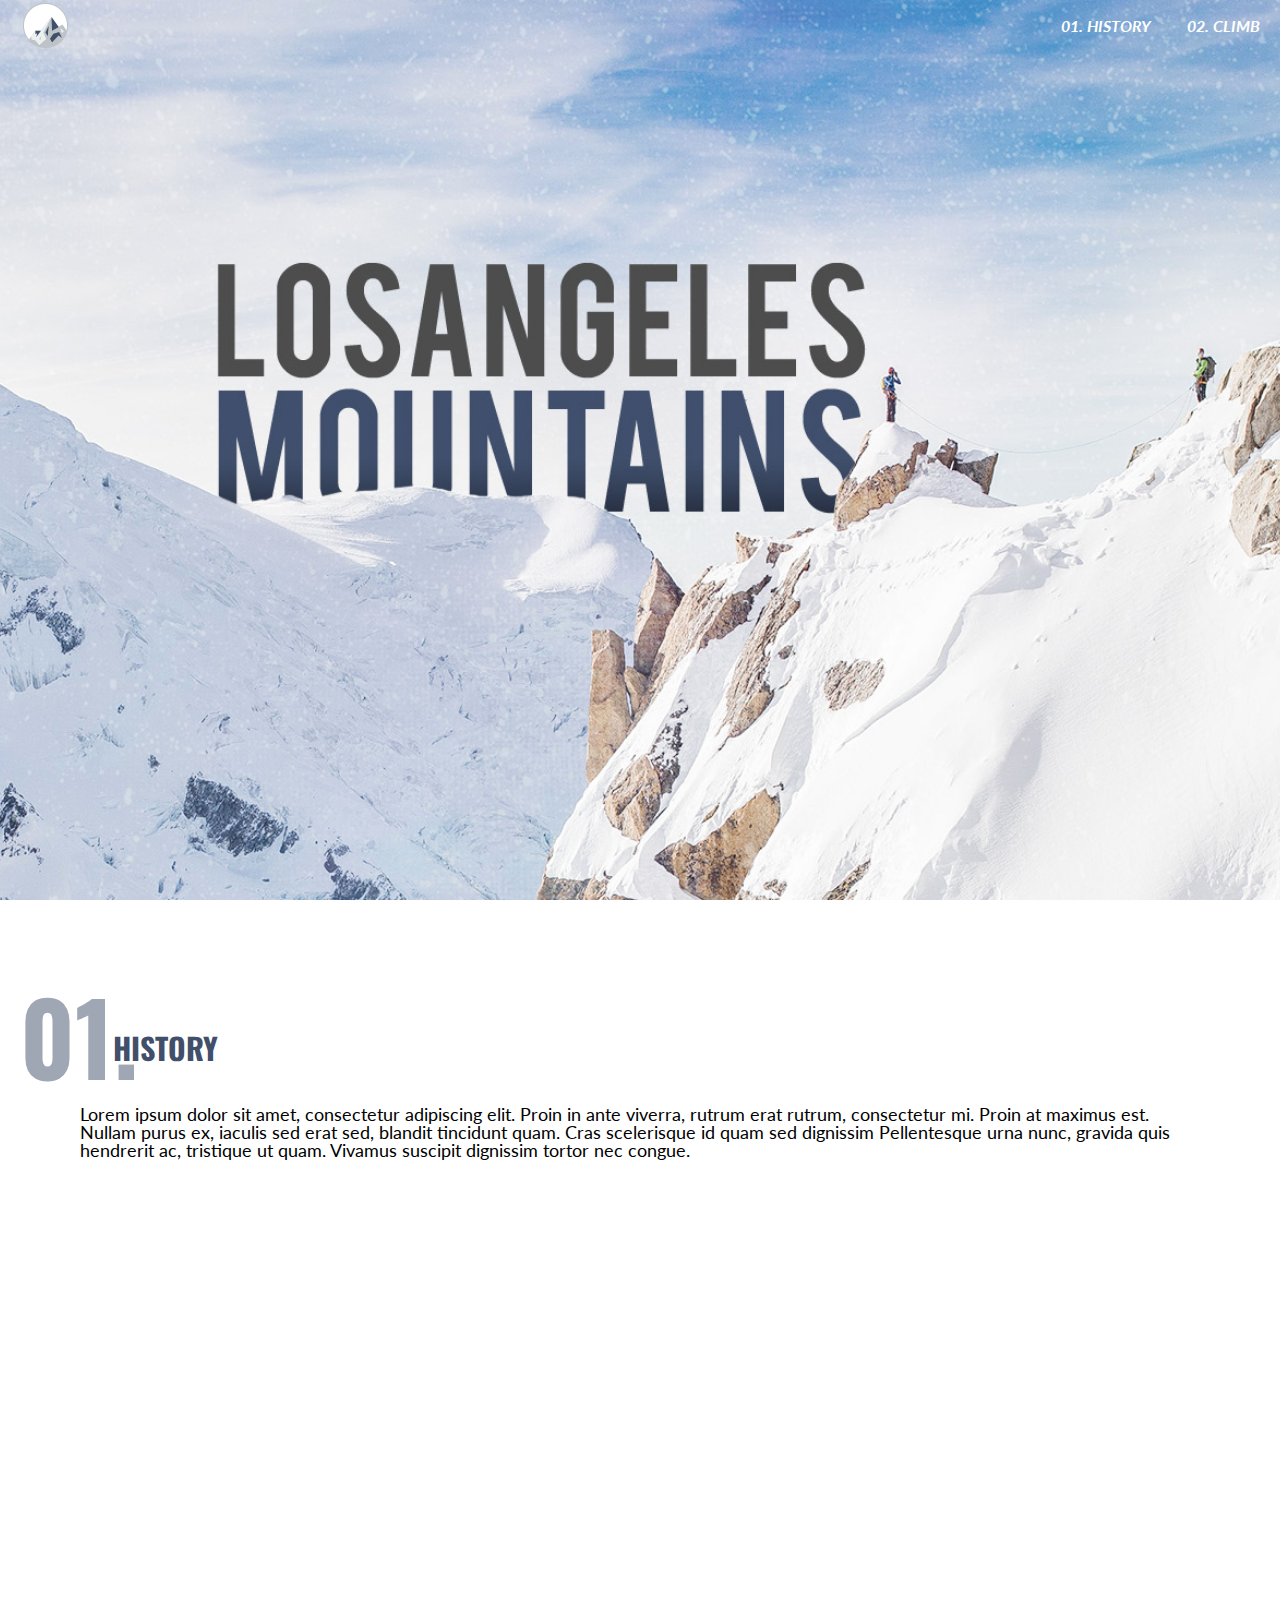
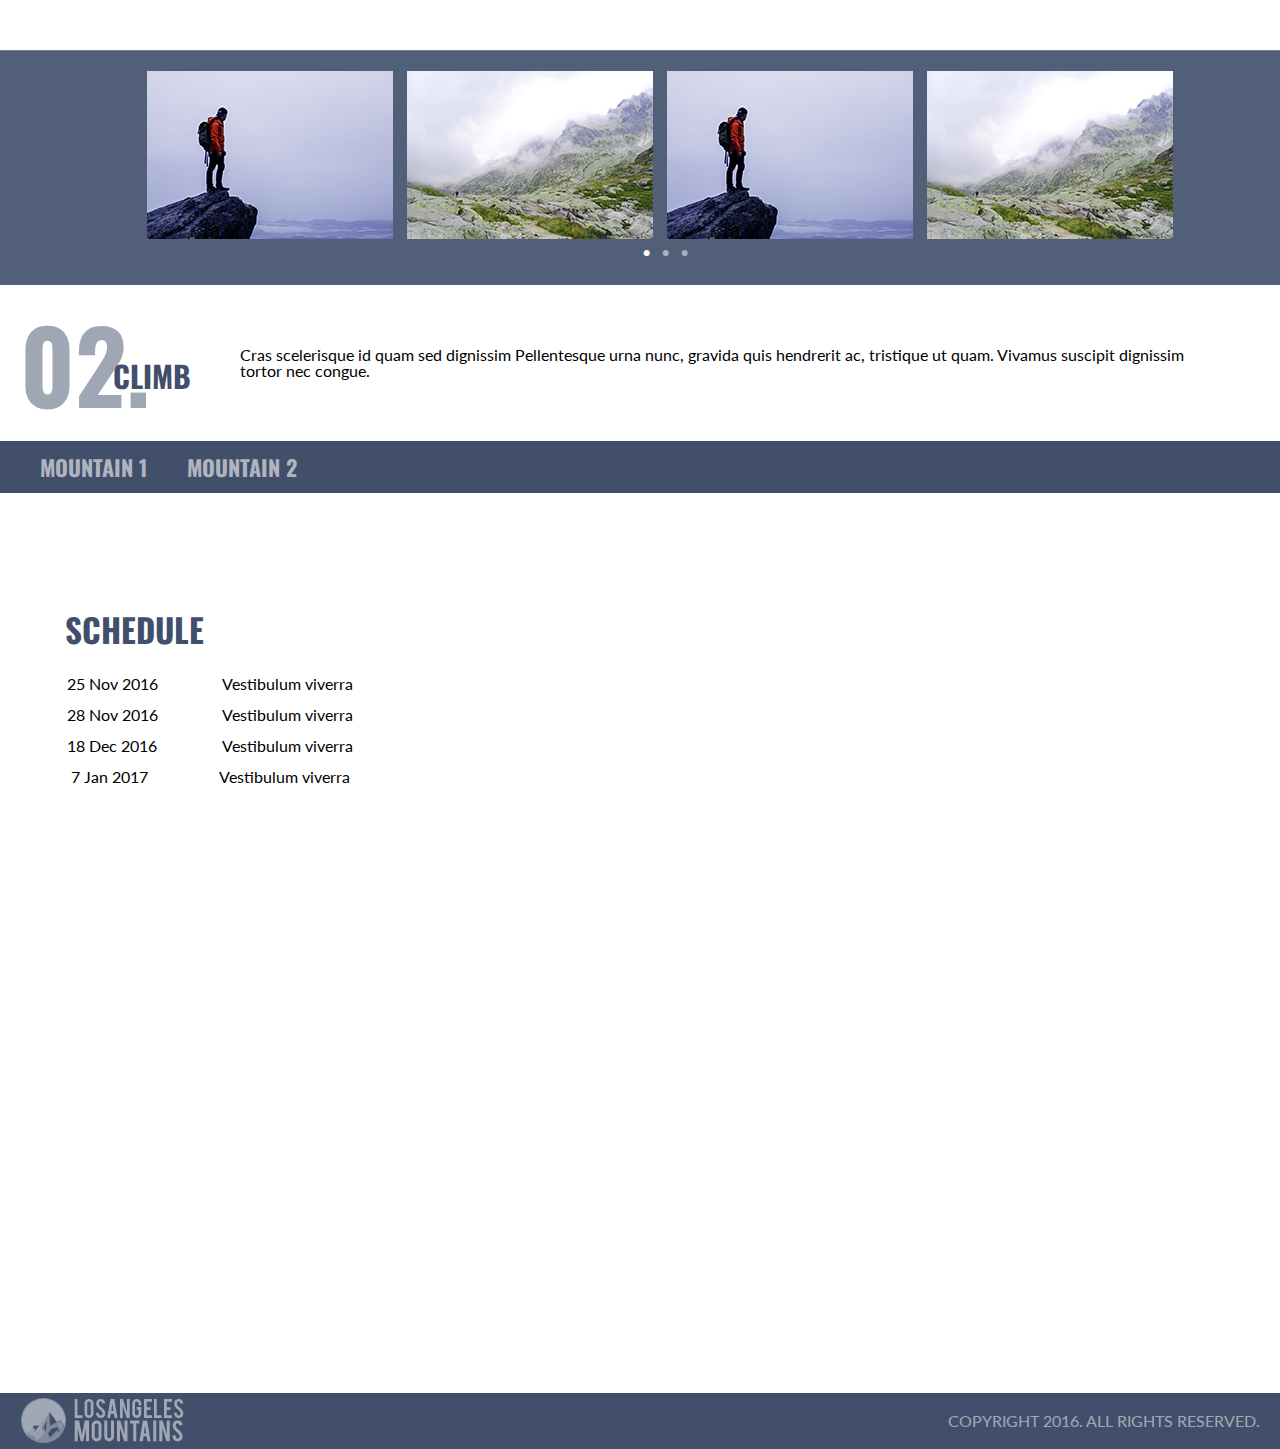
<file: index.html>
<!-- Site build by Scott Alan Williams on Dec 2nd, 2020 -->

<!doctype html>

<html lang="en">

<head>
    <meta charset="utf-8">
    <meta name="viewport" content="width=device-width, initial-scale=1">

    <title>Los Angeles Mountains</title>
    <meta name="description" content="The HTML & CSS Los Angeles Mountains Website">
    <meta name="author" content="Scott Williams">

    <link rel="icon" href="images/favicon.png" type="image/png">
    <link rel="preconnect" href="https://fonts.gstatic.com">
    <link href="https://fonts.googleapis.com/css2?family=Lato&display=swap" rel="stylesheet">
    <link href="https://fonts.googleapis.com/css2?family=Oswald&display=swap" rel="stylesheet">
    <link rel="stylesheet" href="css/resetCSS.css">
    <link rel="stylesheet" href="css/styles.css?v=1.0">
    <link rel="stylesheet" href="css/historySection.css?v=1.0">
    <link rel="stylesheet" href="css/climbSection.css?v=1.0">

</head>

<body>
    <div w3-include-html=" ./components/header.html">
    </div>
    <header>
        <nav id="mainNav" class="flex container">
            <h1 class="hide">Los Angeles Mountains</h1>
            <div id="navLogo">
                <a href="#"><img src="images/logoSimple.png" alt="Los Angeles Mountain Logo" /></a>
            </div>
            <div id="navLinks">
                <ul>
                    <li><a href="#history">01. History</a></li>
                    <li><a href="#climb">02. Climb</a></li>
                </ul>
            </div>
        </nav>
        <!-- sticky nav -->
        <div id="stickyNav">
            <div>
                <div class="container flex">
                    <div id="navLogo">
                        <a href="#"><img src="images/logoWithText.png" alt="Los Angeles Mountain Logo with Text" /></a>
                    </div>
                    <div id="navLinks">
                        <ul>
                            <li><a href="#history">01. History</a></li>
                            <li><a href="#climb">02. Climb</a></li>
                        </ul>
                    </div>
                </div>
            </div>
        </div>
    </header>



    <!-- 01 History -->
    <div id="history">

        <div class="container">
            <div class="historyTextBox">
                <div class="BoxTitle oswaldFont">
                    <div class="boxTitleNumber upperCase">
                        01.
                    </div>
                    <h2 class="boxTitle upperCase">
                        History
                    </h2>
                </div>
                <p class="latoFont">
                    Lorem ipsum dolor sit amet, consectetur adipiscing elit. Proin in ante viverra, rutrum erat
                    rutrum, consectetur mi. Proin at maximus est. Nullam purus ex, iaculis sed erat sed, blandit
                    tincidunt quam. Cras scelerisque id quam sed dignissim Pellentesque urna nunc, gravida quis
                    hendrerit ac, tristique ut quam. Vivamus suscipit dignissim tortor nec congue.
                </p>
            </div>
        </div>

        <div id="carousel">
            <div class="container">
                <div id="carouselItems" class="flex justifyCenter">

                    <ul id="carItems1">
                        <li><img src="images/carouselImage1.jpg" alt="Man on Mountain" /></li>
                        <li><img src="images/carouselImage2.jpg" alt="Foggy Landscape" /></li>
                        <li><img src="images/carouselImage1.jpg" alt="Man on Mountain" /></li>
                        <li><img src="images/carouselImage2.jpg" alt="Foggy Landscape" /></li>
                    </ul>

                    <ul class="displayNone">
                        <li><img src="images/carouselImage2.jpg" alt="Foggy Landscape" /></li>
                        <li><img src="images/carouselImage1.jpg" alt="Man on Mountain" /></li>
                        <li><img src="images/carouselImage2.jpg" alt="Foggy Landscape" /></li>
                        <li><img src="images/carouselImage2.jpg" alt="Foggy Landscape" /></li>
                    </ul>

                </div>
                <div id="carDots">
                    <ul class="flex justifyCenter">
                        <li class="active">&bull;</li>
                        <li>&bull;</li>
                        <li>&bull;</li>
                    </ul>
                </div>
            </div>
        </div>

    </div>

    <!-- climb -->
    <div id="climb">
        <div id="climbHeader" class="container">
            <div class="flex">
                <div class="BoxTitle oswaldFont">
                    <div class="boxTitleNumber upperCase">
                        02.
                    </div>
                    <h2 class="boxTitle upperCase">
                        Climb
                    </h2>
                </div>
                <div id="climbHeaderText">
                    <p>
                        Cras scelerisque id quam sed dignissim Pellentesque urna nunc, gravida quis hendrerit ac,
                        tristique ut quam. Vivamus suscipit dignissim tortor nec congue.
                    </p>
                </div>
            </div>
        </div>

        <div id="climbMenu">
            <div class="container">
                <ul>
                    <li><a href="#" class="oswaldFont">Mountain 1</a></li>
                    <li><a href="#" class="oswaldFont">Mountain 2</a></li>
                </ul>
            </div>
        </div>

        <div id="climbSchedule">
            <div class="container relative">
                <div id="climbScheduleBox">
                    <div id="climbScheduleBoxTitle" class="oswaldFont upperCase">
                        <h4>Schedule</h4>
                    </div>
                    <div id="climbScheduleBoxContent">

                        <div class="csBoxContent flex">
                            <p>25 Nov 2016</p>
                            <p>Vestibulum viverra</p>
                        </div>

                        <div class="csBoxContent flex">
                            <p>28 Nov 2016</p>
                            <p>Vestibulum viverra</p>
                        </div>

                        <div class="csBoxContent flex">
                            <p>18 Dec 2016</p>
                            <p>Vestibulum viverra</p>
                        </div>

                        <div class="csBoxContent flex">
                            <p>7 Jan 2017</p>
                            <p>Vestibulum viverra</p>
                        </div>
                    </div>
                </div>
            </div>
        </div>
    </div>

    <!-- Footer -->

    <footer>
        <div id="footerInfo">
            <div id="footerFade" class="container flex">
                <div>
                    <img src="images/logoWithWhiteText.png" alt="Los Angeles Moutains Footer Logo" />
                </div>
                <div>
                    <p>COPYRIGHT 2016. ALL RIGHTS RESERVED.</p>
                </div>
            </div>
        </div>
    </footer>

    <script>
        // When the user scrolls down 80px from the top of the document, resize the navbar's padding and the logo's font size
        window.onscroll = function () { scrollFunction() };

        function scrollFunction() {
            if (document.body.scrollTop > 80 || document.documentElement.scrollTop > 80) {
                document.getElementById("mainNav").style.display = "none";
                document.getElementById("stickyNav").style.display = "block";
            } else {
                document.getElementById("mainNav").style.display = "flex";
                document.getElementById("stickyNav").style.display = "none";
            }
        }
    </script>


</body>

</html>
</file>
<file: css/styles.css>
header{
    background: url('../images/bgTop.jpg') no-repeat center center fixed; 
    -webkit-background-size: cover;
    -moz-background-size: cover;
    -o-background-size: cover;
    background-size: cover;
    height: 100vh;
}

header #navLinks ul li{
    display: inline-block;
    margin-left:2em;
}

nav{
    color: white;
}

#stickyNav{
    background:white;
    display: none;
    position: fixed;
    top: 0;
    width: 100%;
    z-index:20;
}

#stickyNav a{
    color: black;
}

#stickyNav a:hover {
    border-bottom:1px solid black;
}

#footerInfo{
    background-color: #414f6b;
    color: white;
}

#footerFade{
    opacity: 0.5;
}

/* global classes */

body{
    font-family: 'Lato', sans-serif;
}

a{
    color:white;
    font-family: 'Lato', sans-serif;
    font-weight: bold;
    text-decoration: none;
    text-transform: uppercase;
    font-style: italic;
}

a:hover {
    border-bottom:1px solid white;
}

.container{
    max-width: 1240px;
    padding: 0 20px;
    margin-left: auto;
    margin-right: auto;
}

.hide{
    position: absolute;
    right: -9999px;
}

.displayNone{
    display: none !important;
}

.flex{
    display: flex;
    justify-content: space-between;
    align-items: center;
}

.justifyCenter{
    justify-content: center !important;
}

.relative{
    position: relative;
}

.oswaldFont{
    font-family: 'Oswald', sans-serif;
}

.upperCase{
    text-transform: uppercase !important;
}

.BoxTitle{
    position: relative;
}

.BoxTitle .boxTitleNumber{
    font-size:100px;
    font-weight: bold;
    color: #414f6b;
    opacity: 0.5;
}

.BoxTitle .boxTitle{
    position: absolute;
    top: 48px;
    left: 93px;
    font-size:30px;
    font-weight: bold;
    color: #414f6b;
}
</file>
<file: css/historySection.css>
#history{
    background: url('../images/bgMiddle.jpg') no-repeat center center fixed; 
    -webkit-background-size: cover;
    -moz-background-size: cover;
    -o-background-size: cover;
    background-size: cover;
    height: 100vh;
    border-top: 5px solid white;
}

#history{
    padding-top: 5em;
    position: relative;
}

#history .historyTextBox p{
    margin-top:20px;
    padding:0 60px 0 60px;
    font-size:18px;
}

#history #carousel{
    position: absolute;
    bottom: 0;
    width: 100%;
    background-color: #414f6be8;
    border-top:1px solid gray;
    padding:20px;
}

#history #carouselItems{
    overflow: hidden;
    max-height: 168px;
    position: relative;
    align-items: baseline;
}

#history #carousel ul li{
    display: inline-block;
    margin: 0 5px;
}

#history #carouselItems #carItems1{
    animation: moveOut 5s infinite;
    height: 168px;
    width: 90%;
    text-align: center;
}

#history #carDots{
    color: white;
    padding:5px;
    width: 100%;
}

#history #carDots ul li{
    opacity: 0.5;
}

#history #carDots ul .active{
    opacity: 1;
}

@keyframes moveOut {
    0%   {opacity: 0;}
    10%   {opacity: 1;}
    90%  {opacity: 1;}
    100% {opacity: 0;}
}
</file>
<file: css/climbSection.css>
#climb #climbHeader{
    padding:22px 0;
}

#climbHeaderText p{
    padding:40px;
    margin-left:50px;
}

#climb #climbMenu{
    background-color: #414f6b;
}

#climb #climbMenu ul li{
    display: table-cell;
}

#climb #climbMenu ul li a{
    padding: 15px 20px;
    display: block;
    color: #b0b4be;
    border-bottom:none;
    font-style: normal;
    font-size: 22px;
}

#climb #climbMenu ul li a:hover{
    background-color: #b0b4be;
    color: #414f6b;
    text-decoration: underline;
}

#climbSchedule{
    background: url('../images/bgBottom.jpg') no-repeat center center fixed; 
    -webkit-background-size: cover;
    -moz-background-size: cover;
    -o-background-size: cover;
    background-size: cover;
    height: 100vh;
}

#climbScheduleBox{
    background-color: rgba(255, 255, 255, 0.9);
    border-radius: 10px;;
    width:350px;
    position: absolute;
    left:20px;
    top: 100px;
    padding: 20px 15px;
}

#climbScheduleBoxTitle{
    font-size:33px;
    font-weight: bold;
    color: #414f6b;
    margin: 0 0 30px 30px;
}

#climb .csBoxContent{
     margin:15px 0;
     justify-content: space-around;
}
</file>
<file: css/resetCSS.css>
html, body, div, span, applet, object, iframe,
h1, h2, h3, h4, h5, h6, p, blockquote, pre,
a, abbr, acronym, address, big, cite, code,
del, dfn, em, img, ins, kbd, q, s, samp,
small, strike, strong, sub, sup, tt, var,
b, u, i, center,
dl, dt, dd, ol, ul, li,
fieldset, form, label, legend,
table, caption, tbody, tfoot, thead, tr, th, td,
article, aside, canvas, details, embed, 
figure, figcaption, footer, header, hgroup, 
menu, nav, output, ruby, section, summary,
time, mark, audio, video {
	margin: 0;
	padding: 0;
	border: 0;
	font-size: 100%;
	font: inherit;
	vertical-align: baseline;
}
/* HTML5 display-role reset for older browsers */
article, aside, details, figcaption, figure, 
footer, header, hgroup, menu, nav, section {
	display: block;
}
body {
	line-height: 1;
}
ol, ul {
	list-style: none;
}
blockquote, q {
	quotes: none;
}
blockquote:before, blockquote:after,
q:before, q:after {
	content: '';
	content: none;
}
table {
	border-collapse: collapse;
	border-spacing: 0;
}
</file>
